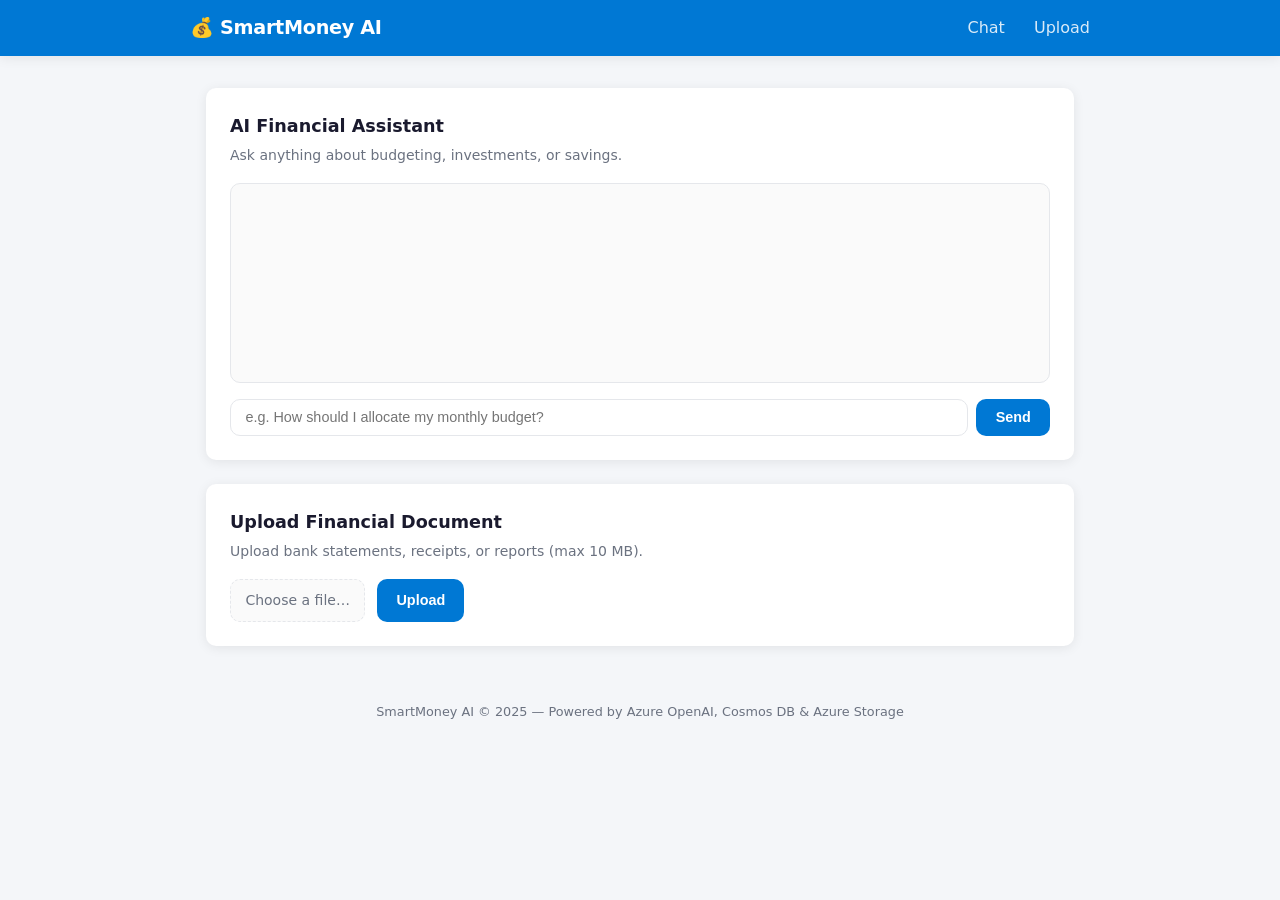
<file: frontend/src/index.html>
<!DOCTYPE html>
<html lang="en">
<head>
  <meta charset="UTF-8" />
  <meta name="viewport" content="width=device-width, initial-scale=1.0" />
  <title>SmartMoney AI</title>
  <link rel="stylesheet" href="styles.css" />
</head>
<body>
  <header class="header">
    <div class="header-inner">
      <span class="logo">💰 SmartMoney AI</span>
      <nav>
        <a href="#chat">Chat</a>
        <a href="#upload">Upload</a>
      </nav>
    </div>
  </header>

  <main class="container">
    <!-- ── Chat Section ── -->
    <section id="chat" class="card">
      <h2>AI Financial Assistant</h2>
      <p class="subtitle">Ask anything about budgeting, investments, or savings.</p>

      <div id="chat-messages" class="chat-messages" aria-live="polite"></div>

      <form id="chat-form" class="chat-form" autocomplete="off">
        <input
          id="chat-input"
          type="text"
          placeholder="e.g. How should I allocate my monthly budget?"
          required
          aria-label="Your message"
        />
        <button type="submit" id="send-btn">Send</button>
      </form>
    </section>

    <!-- ── File Upload Section ── -->
    <section id="upload" class="card">
      <h2>Upload Financial Document</h2>
      <p class="subtitle">Upload bank statements, receipts, or reports (max 10 MB).</p>

      <form id="upload-form">
        <label class="file-label">
          <input type="file" id="file-input" accept=".pdf,.csv,.xlsx,.png,.jpg" />
          <span id="file-name-display">Choose a file…</span>
        </label>
        <button type="submit" id="upload-btn">Upload</button>
      </form>

      <div id="upload-result" class="upload-result" hidden></div>
    </section>
  </main>

  <footer class="footer">
    <p>SmartMoney AI &copy; 2025 &mdash; Powered by Azure OpenAI, Cosmos DB &amp; Azure Storage</p>
  </footer>

  <script src="app.js"></script>
</body>
</html>
</file>
<file: frontend/src/styles.css>
/* ── Reset & Base ── */
*, *::before, *::after { box-sizing: border-box; margin: 0; padding: 0; }

:root {
  --primary: #0078d4;
  --primary-dark: #005a9e;
  --bg: #f4f6f9;
  --card-bg: #ffffff;
  --text: #1a1a2e;
  --muted: #6b7280;
  --border: #e5e7eb;
  --radius: 10px;
  --shadow: 0 2px 12px rgba(0,0,0,.08);
}

body { font-family: 'Segoe UI', system-ui, sans-serif; background: var(--bg); color: var(--text); line-height: 1.6; }

/* ── Header ── */
.header { background: var(--primary); color: #fff; padding: .8rem 1.5rem; position: sticky; top: 0; z-index: 100; box-shadow: var(--shadow); }
.header-inner { max-width: 900px; margin: 0 auto; display: flex; align-items: center; justify-content: space-between; }
.logo { font-size: 1.2rem; font-weight: 700; letter-spacing: -.3px; }
.header nav a { color: #fff; text-decoration: none; margin-left: 1.5rem; opacity: .85; }
.header nav a:hover { opacity: 1; }

/* ── Layout ── */
.container { max-width: 900px; margin: 2rem auto; padding: 0 1rem; display: flex; flex-direction: column; gap: 1.5rem; }

/* ── Card ── */
.card { background: var(--card-bg); border-radius: var(--radius); box-shadow: var(--shadow); padding: 1.5rem; }
.card h2 { font-size: 1.1rem; margin-bottom: .25rem; }
.subtitle { color: var(--muted); font-size: .875rem; margin-bottom: 1rem; }

/* ── Chat ── */
.chat-messages {
  min-height: 200px; max-height: 400px; overflow-y: auto;
  border: 1px solid var(--border); border-radius: var(--radius);
  padding: .75rem; margin-bottom: 1rem; background: #fafafa;
  display: flex; flex-direction: column; gap: .6rem;
}
.message { padding: .6rem .9rem; border-radius: 8px; max-width: 80%; font-size: .9rem; line-height: 1.5; }
.message.user   { background: var(--primary); color: #fff; align-self: flex-end; }
.message.assistant { background: #e9f0fa; color: var(--text); align-self: flex-start; }
.message.system { background: #fff3cd; color: #856404; align-self: center; font-size: .8rem; font-style: italic; }

.chat-form { display: flex; gap: .5rem; }
.chat-form input { flex: 1; padding: .6rem .9rem; border: 1px solid var(--border); border-radius: var(--radius); font-size: .9rem; }
.chat-form input:focus { outline: 2px solid var(--primary); border-color: transparent; }

/* ── Buttons ── */
button {
  background: var(--primary); color: #fff; border: none; border-radius: var(--radius);
  padding: .6rem 1.2rem; cursor: pointer; font-size: .9rem; font-weight: 600; transition: background .2s;
}
button:hover:not(:disabled) { background: var(--primary-dark); }
button:disabled { opacity: .6; cursor: not-allowed; }

/* ── File Upload ── */
.file-label { display: flex; align-items: center; gap: .75rem; cursor: pointer; }
.file-label input[type="file"] { display: none; }
#file-name-display {
  flex: 1; padding: .6rem .9rem; border: 1px dashed var(--border);
  border-radius: var(--radius); font-size: .875rem; color: var(--muted); background: #fafafa;
}
#upload-form { display: flex; gap: .75rem; flex-wrap: wrap; }
.upload-result { margin-top: 1rem; padding: .75rem; border-radius: var(--radius); font-size: .875rem; }
.upload-result.success { background: #d1fae5; color: #065f46; }
.upload-result.error   { background: #fee2e2; color: #991b1b; }

/* ── Footer ── */
.footer { text-align: center; padding: 1.5rem; color: var(--muted); font-size: .8rem; }

/* ── Responsive ── */
@media (max-width: 640px) {
  .chat-form { flex-direction: column; }
  #upload-form { flex-direction: column; }
}
</file>
